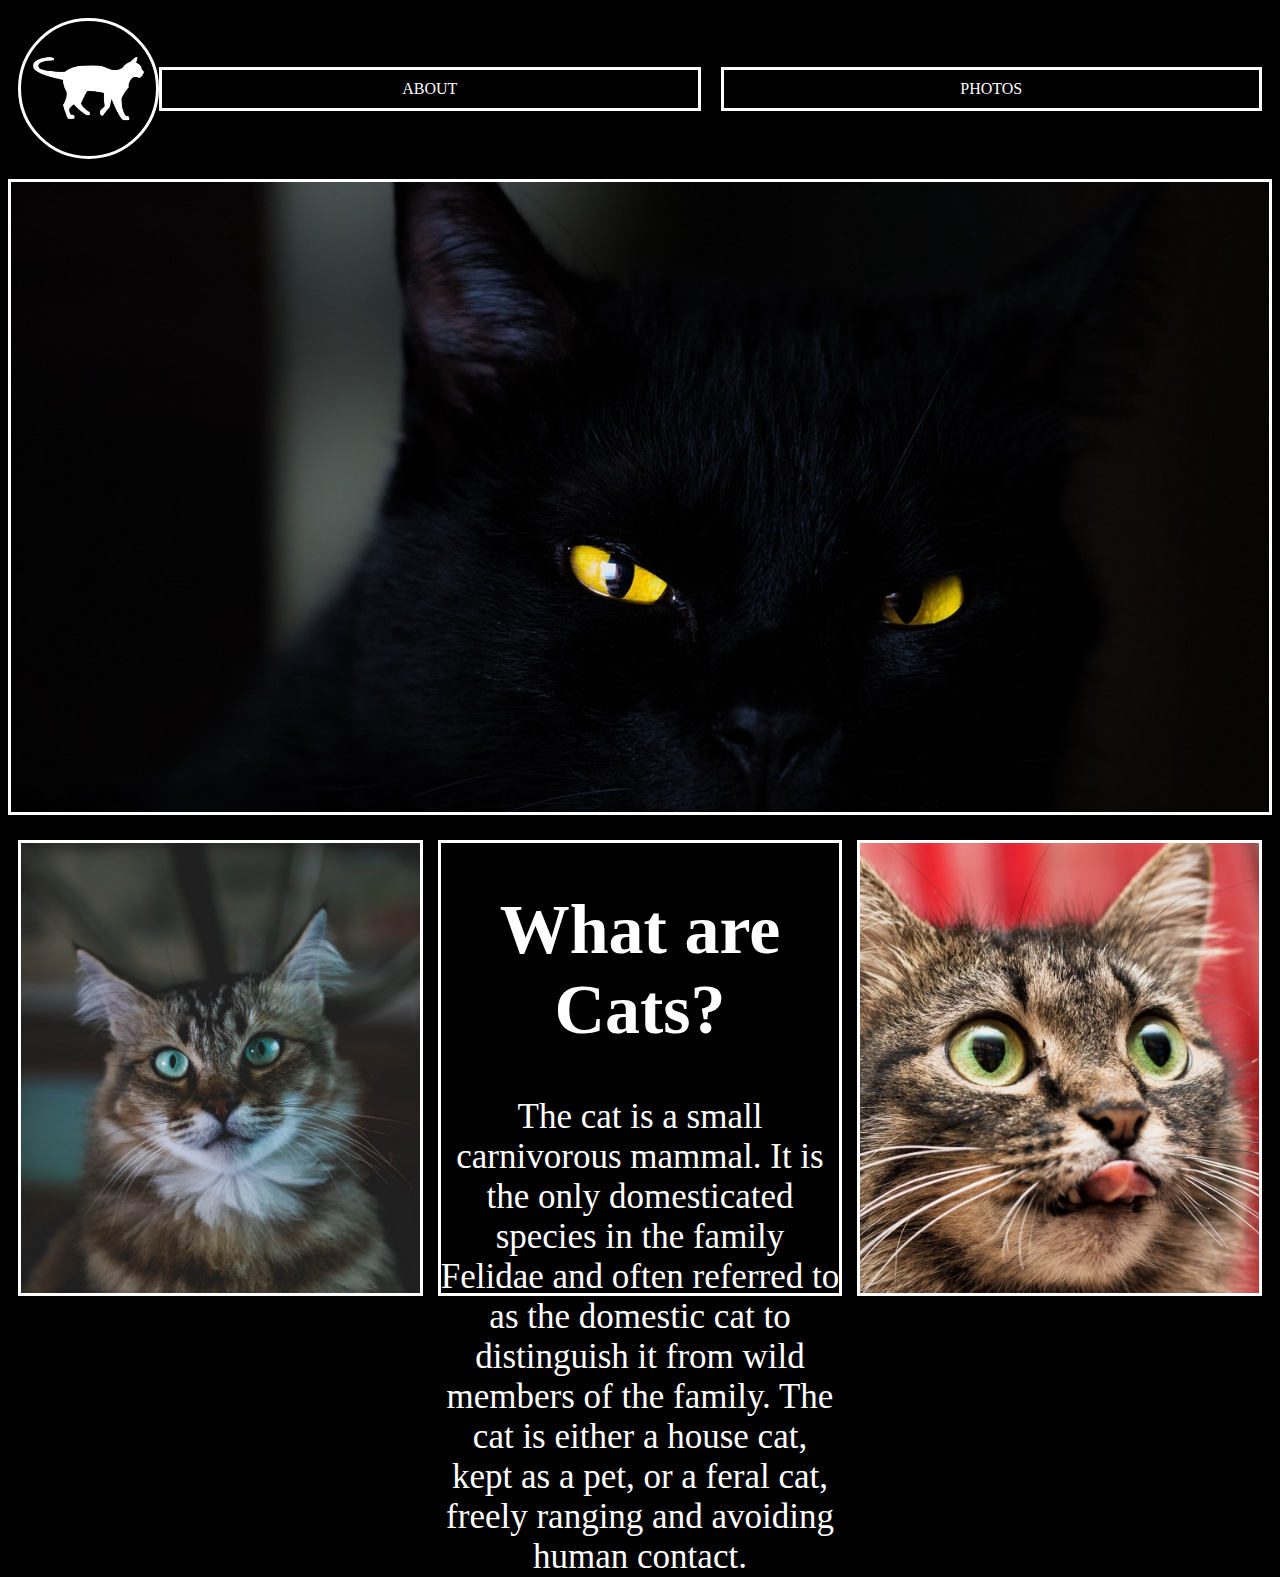
<file: index.html>
<!DOCTYPE html>
	<html>
		<head>
			<title> Cats </title>
			<link rel="stylesheet" href="css/home.css">
		</head>
		<body>
			<div class="header">
				<div class="logo"></div>
				<div class="menu">
					<ul>
						<a href="about.html"><li>ABOUT</li></a>
						<a href="photos.html"><li>PHOTOS</li></a>
					</ul>
				</div>
			</div>
			<div class="showcase"></div>
			<div class="idontknow">
				<div class="pic1 pic"></div>
				<div class="description">
					<h1>What are Cats?</h1>
					<p>The cat is a small carnivorous mammal. It is the only domesticated species in the family Felidae and often referred to as the domestic cat to distinguish it from wild members of the family. The cat is either a house cat, kept as a pet, or a feral cat, freely ranging and avoiding human contact.</p>
				</div>
				<div class="pic2 pic"></div>
			</div>
		</body>
	</html>
</file>
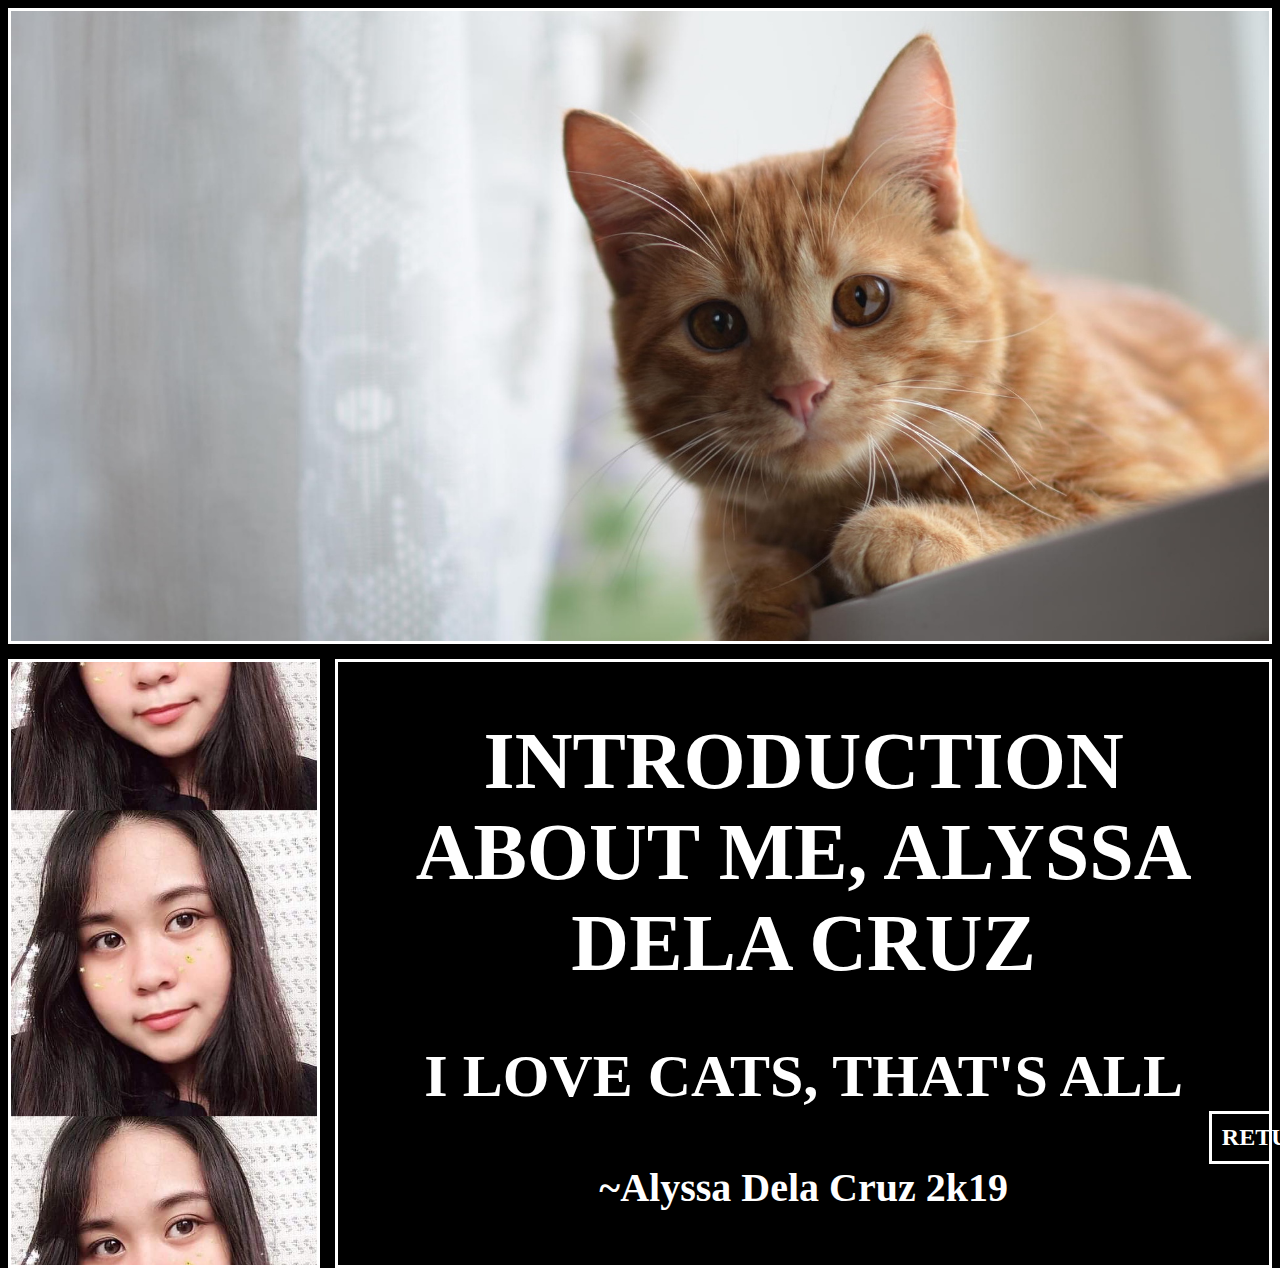
<file: about.html>
<!DOCTYPE html>
	<html>
		<head>
			<title> Cats </title>
			<link rel="stylesheet" href="css/about.css">
		</head>
		<body>
			<div class="showcase"></div>
			<div class="container">
				<div class="myface"></div>
				<div class="intro">
					<h1>INTRODUCTION ABOUT ME, ALYSSA DELA CRUZ</h1>
					<h2>I LOVE CATS, THAT'S ALL</h2>
					<h4>~Alyssa Dela Cruz 2k19</h4>
				</div>
			</div>
			<div class="return">
				<a href="index.html"><h2 class="eytstu">RETURN</h2></a>
			</div>
		</body>
	</html>
</file>
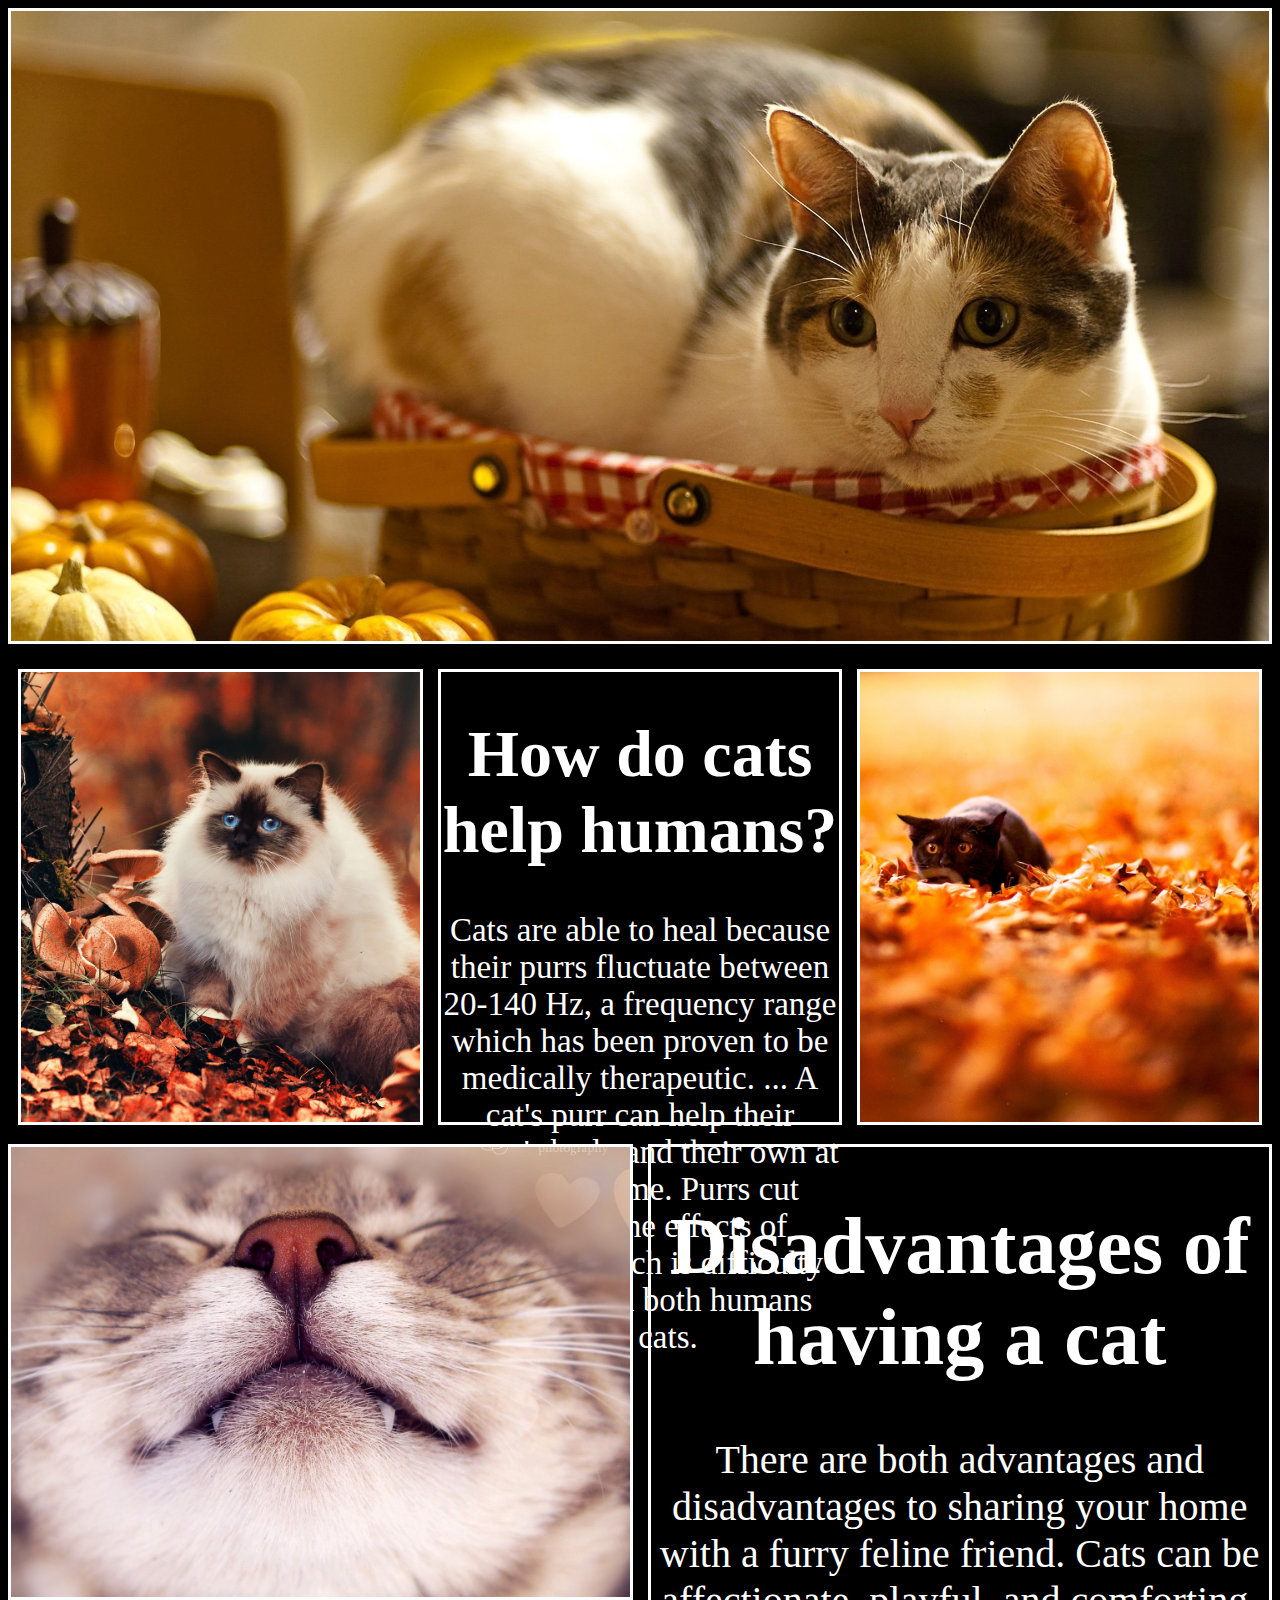
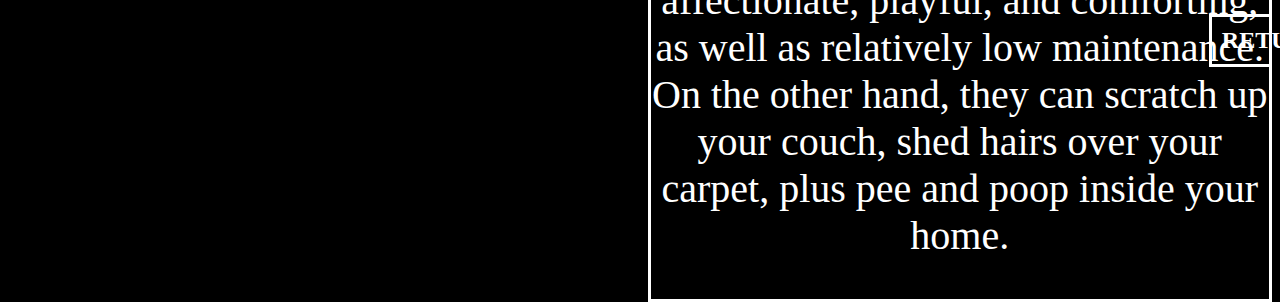
<file: photos.html>
<!DOCTYPE html>
	<html>
		<head>
			<title> Cats </title>
			<link rel="stylesheet" href="css/photos.css">
		</head>
		<body>
			<div class="showcase"></div>
			<div class="idontknow">
				<div class="pic3 pic"></div>
				<div class="description">
					<h1>How do cats help humans?</h1>
					<p>Cats are able to heal because their purrs fluctuate between 20-140 Hz, a frequency range which has been proven to be medically therapeutic. ... A cat's purr can help their owner's body and their own at the same time. Purrs cut down on the effects of dyspnea, which is difficulty breathing, in both humans and cats.</p>
				</div>
				<div class="pic4 pic"></div>
			</div>
			<div class="container">
				<div class="pic5 pic"></div>
				<div class="description2">
					<h1>Disadvantages of having a cat</h1>
					<p>There are both advantages and disadvantages to sharing your home with a furry feline friend. Cats can be affectionate, playful, and comforting, as well as relatively low maintenance. On the other hand, they can scratch up your couch, shed hairs over your carpet, plus pee and poop inside your home.</p>
				</div>
			</div>
			<div class="return">
				<a href="index.html"><h2>RETURN</h2></a>
			</div>
		</body>
	</html>
</file>
<file: css/home.css>
.header {
	display: grid;
	grid-template-columns: 1fr 9fr;
	padding: 10px;
	margin-bottom: 10px;
}

.logo {
	background-image: url(../images/logo.png);
	background-position: center;
	background-size: contain;
	background-repeat: no-repeat;
	border: 3px white solid;
	border-radius: 50%;
	height: 15vh;
	width: 15vh;
}

.menu {
	margin-top: auto;
	margin-bottom: auto;
}

li {
	list-style: none;
	text-align: center;
	font-family: Bebas Neue;
	grid-gap: 2px;
	padding: 10px;	
	color: white;
	border: 3px white solid;
}

ul {
	padding: 0px;
	display: grid;
	grid-gap: 20px;
	grid-template-columns: repeat(2,1fr);
}

a {
	text-decoration: none;
}

body {
	background: black;
}

.showcase {
	height: 70vh;
	border: 3px white solid;
	background-image: url(../images/home.jpg);
	background-position: center;
	margin-bottom: 15px;
}

.idontknow {
	display: grid;
	grid-template-columns: 1fr 1fr 1fr;
	grid-gap: 15px;
	height: 50vh;
	color: white;
	padding: 10px;
	text-align: center;
	font-family: Bebas Neue;
	font-size: 35px;
}

.pic {
	height: 50vh;
	border: 3px white solid;
}

.description {
	border: 3px white solid;
	height: 50vh;
}


.pic1 {
	background-image: url(../images/pic1.jpg);
	background-position: center;
	background-size: cover;
}

.pic2 {
	background-image: url(../images/pic2.jpg);
	background-position: center;
	background-size: cover;
}
</file>
<file: css/about.css>
body {
	background: black;
}

.showcase {
	height: 70vh;
	border: 3px white solid;
	background-image: url(../images/about.jpg);
	background-position: center;
	background-size: cover;
	margin-bottom: 15px;
}

.container {
	height: 48vh;
	display: grid;
	grid-template-columns: 1fr 3fr;
	grid-gap: 15px;
	margin-bottom: 15px;
}

.myface {
	background-image: url(../images/myface.jpg);
	background-position: center;
	background-size: contain;
	border: 3px white solid;
}

.intro {
	border: 3px white solid;
	font-size: 40px;
	font-family: Bebas Neue;
	text-align: center;
	color: white;
}

a {
	text-decoration: none;
}

.return {
	margin-left: auto;
	width: 5%;
}

.eytstu {
	text-align: center;
	font-family: Bebas Neue;
	border: 3px white solid;
	color: white;
	padding: 10px;
}
</file>
<file: css/photos.css>
.showcase {
	height: 70vh;
	border: 3px white solid;
	background-image: url(../images/photos.jpg);
	background-position: center;
	background-size: cover;
	margin-bottom: 15px;
}

body {
	background: black;
}

.idontknow {
	display: grid;
	grid-template-columns: 1fr 1fr 1fr;
	grid-gap: 15px;
	height: 50vh;
	padding: 10px;
	margin-bottom: 15px;

}

.pic {
	height: 50vh;
	border: 3px white solid;
}

.description {
	border: 3px white solid;
	height: 50vh;
	font-size: 33px;
	font-family: Bebas Neue;
	text-align: center;
	color: white;
}


.pic3 {
	background-image: url(../images/pic3.jpg);
	background-position: center;
	background-size: cover;
}

.pic4 {
	background-image: url(../images/pic4.jpg);
	background-position: center;
	background-size: cover;
}

.container {
	height: 50vh;
	display: grid;
	grid-template-columns: 1fr 1fr;
	grid-gap: 15px;
	margin-bottom: 15px;
}

.pic5 {
	background-image: url(../images/pic5.jpg);
	background-position: center;
	background-size: cover;
}

.description2 {
	border: 3px white solid;
	font-size: 40px;
	font-family: Bebas Neue;
	text-align: center;
	color: white;
}

a {
	text-decoration: none;
}

.return {
	margin-left: auto;
	width: 5%;
}

h2 {
	text-align: center;
	font-family: Bebas Neue;
	border: 3px white solid;
	color: white;
	padding: 10px;
}
</file>
